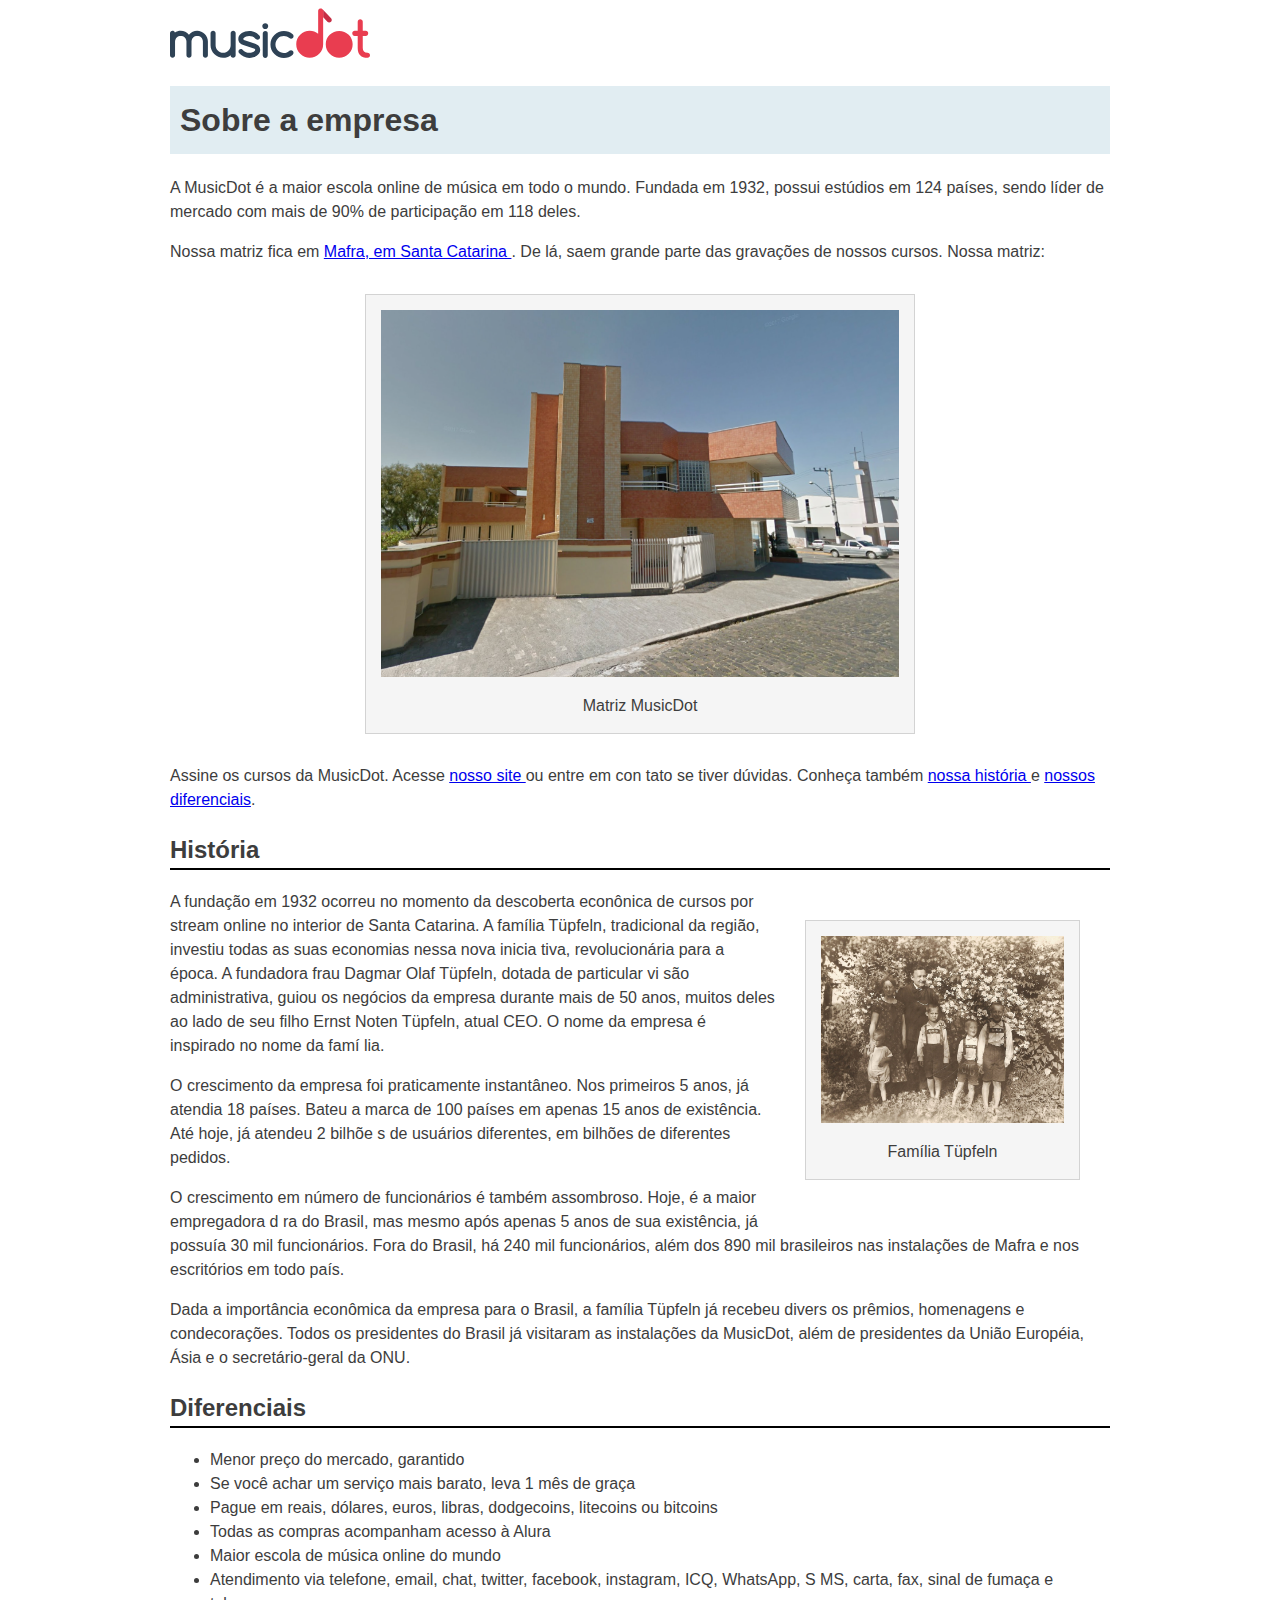
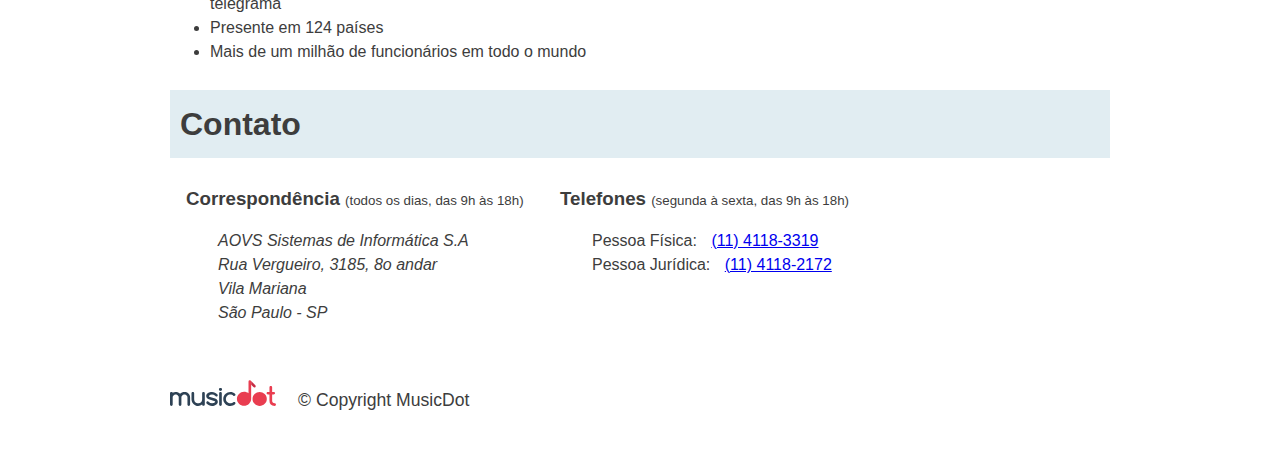
<file: sobre.html>
<!doctype html>
<html lang="pt-BR">

<head>
	<meta charset="utf-8">
	<meta name="viewport" content="width=device-width">
	<title> MusicDot | Sobre a empresa </title>
	<link href="img\favicon.ico" rel="icon">
	<link rel="stylesheet" href="css\sobre.css">
</head>

<body><img src="img\logo.svg" alt="MusicDot">
	<h1 class="titulo"> Sobre a empresa </h1>
	<p> A MusicDot é a maior escola online de música em todo o mundo. Fundada em 1932, possui estúdios em 124 países,
		sendo líder de mercado com mais de 90% de participação em 118 deles. </p>
	<p> Nossa matriz fica em <a href="https://maps.google.com.br/?q=190,GabrielDequech,Mafra,SC"> Mafra, em Santa
			Catarina </a>. De lá, saem grande parte das gravações de nossos cursos. Nossa matriz: </p>
	<figure class="matriz-musicdot"><img src="img\matriz-musicdot.png"
			alt="Matriz da musicdot">
		<figcaption> Matriz MusicDot </figcaption>
	</figure>
	<p> Assine os cursos da MusicDot. Acesse <a href="index.html"> nosso site </a> ou entre em con tato se tiver
		dúvidas. Conheça também <a href="#historia"> nossa história </a> e <a href="#diferenciais">nossos
			diferenciais</a>.
	</p>
	<h2 id="historia" class="subtitulo"> História </h2>
	<figure class="familia-tupfeln"><img src="img\familia-tupfeln.jpg"
			alt="Foto da família tüpfeln">
		<figcaption>Família Tüpfeln</figcaption>
	</figure>
	<p> A fundação em 1932 ocorreu no momento da descoberta econônica de cursos por stream online no interior de Santa
		Catarina. A família Tüpfeln, tradicional da região, investiu todas as suas economias nessa nova inicia tiva,
		revolucionária para a época. A fundadora frau Dagmar Olaf Tüpfeln, dotada de particular vi são administrativa,
		guiou os negócios da empresa durante mais de 50 anos, muitos deles ao lado de seu filho Ernst Noten Tüpfeln,
		atual CEO. O nome da empresa é inspirado no nome da famí lia. </p>
	<p> O crescimento da empresa foi praticamente instantâneo. Nos primeiros 5 anos, já atendia 18 países. Bateu a marca
		de 100 países em apenas 15 anos de existência. Até hoje, já atendeu 2 bilhõe s de usuários diferentes, em
		bilhões de diferentes pedidos. </p>
	<p> O crescimento em número de funcionários é também assombroso. Hoje, é a maior empregadora d ra do Brasil, mas
		mesmo após apenas 5 anos de sua existência, já possuía 30 mil funcionários. Fora do Brasil, há 240 mil
		funcionários, além dos 890 mil brasileiros nas instalações de Mafra e nos escritórios em todo país. </p>
	<p> Dada a importância econômica da empresa para o Brasil, a família Tüpfeln já recebeu divers os prêmios,
		homenagens e condecorações. Todos os presidentes do Brasil já visitaram as instalações da MusicDot, além de
		presidentes da União Européia, Ásia e o secretário-geral da ONU. </p>
	<h2 id="diferenciais" class="subtitulo"> Diferenciais </h2>
	<ul>
		<li> Menor preço do mercado, garantido </li>
		<li> Se você achar um serviço mais barato, leva 1 mês de graça </li>
		<li> Pague em reais, dólares, euros, libras, dodgecoins, litecoins ou bitcoins </li>
		<li> Todas as compras acompanham acesso à Alura </li>
		<li> Maior escola de música online do mundo </li>
		<li> Atendimento via telefone, email, chat, twitter, facebook, instagram, ICQ, WhatsApp, S MS, carta, fax, sinal
			de fumaça e telegrama </li>
		<li> Presente em 124 países </li>
		<li> Mais de um milhão de funcionários em todo o mundo </li>
	</ul>

	<h2 class="titulo"> Contato </h2>

	<div class="contato__secao">
	<h3 class="contato__subtitulo"> Correspondência </h3>
	<small> (todos os dias, das 9h às 18h) </small>

	<address class="contato__info">
		AOVS Sistemas de Informática S.A
		<br>
		Rua Vergueiro, 3185, 8o andar
		<br>
		Vila Mariana
		<br>
		São Paulo - SP
	</address>
	</div>

	<div id="contato" class="contato__secao contato__secao--telefone">
	<h3 class="contato__subtitulo"> Telefones </h3>
	<small> (segunda à sexta, das 9h às 18h) </small>

	<dl class="contato__info">
		<div>
			<dt class="contato__info-titulo"> Pessoa Física: </dt>
			<dd class="contato__info-descricao"> <a href="tel://114118-3319"> (11) 4118-3319 </a> </dd>
		</div>

		<div>
			<dt class="contato__info-titulo"> Pessoa Jurídica: </dt>
			<dd class="contato__info-descricao"> <a href="tel://114118-2172"> (11) 4118-2172 </a> </dd>
		</div>
	</dl>
	</div>

	<footer class="rodape">
		<img src="img/logo.svg" alt="Logo da musicdot" class="rodape__logo">
		<p class="rodape__copyright"> &copy; Copyright MusicDot </p>
	</footer>

</body>
</html>
</file>
